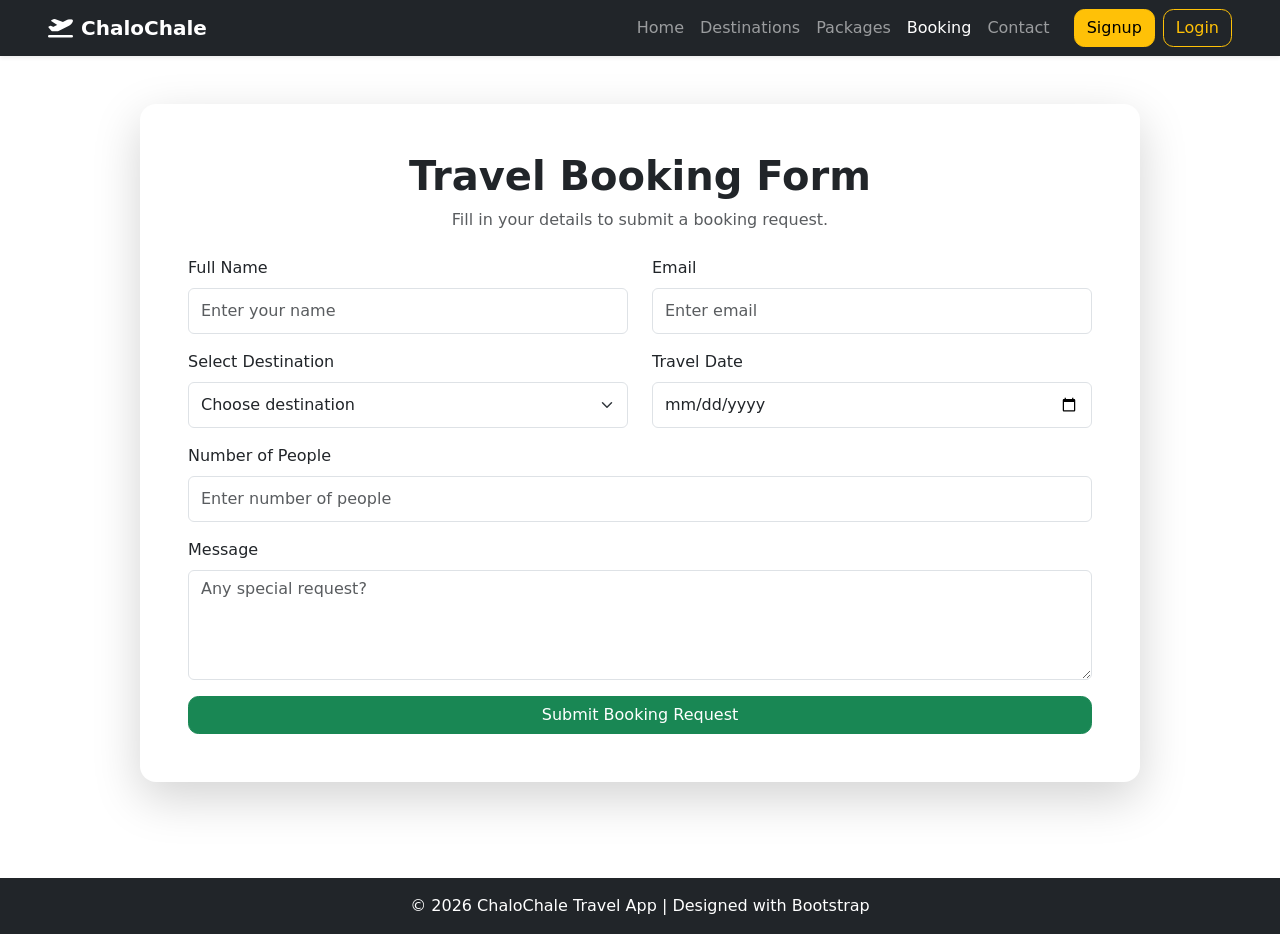
<file: booking.html>
<!DOCTYPE html><html lang="en"><head><meta charset="UTF-8"><meta name="viewport" content="width=device-width, initial-scale=1.0"><title>ChaloChale | Booking</title>
<link href="https://cdn.jsdelivr.net/npm/bootstrap@5.3.3/dist/css/bootstrap.min.css" rel="stylesheet"><link href="https://cdnjs.cloudflare.com/ajax/libs/font-awesome/6.5.2/css/all.min.css" rel="stylesheet"><link rel="stylesheet" href="css/style.css"></head><body>
<nav class="navbar navbar-expand-lg navbar-dark bg-dark shadow-sm sticky-top">
<div class="container-fluid px-3 px-lg-5">
<a class="navbar-brand fw-bold" href="index.html"><i class="fa-solid fa-plane-departure me-2"></i>ChaloChale</a>
<button class="navbar-toggler" type="button" data-bs-toggle="collapse" data-bs-target="#menu"><span class="navbar-toggler-icon"></span></button>
<div class="collapse navbar-collapse" id="menu"><ul class="navbar-nav ms-auto align-items-lg-center">
<li class="nav-item"><a class="nav-link " href="index.html">Home</a></li>
<li class="nav-item"><a class="nav-link " href="destinations.html">Destinations</a></li>
<li class="nav-item"><a class="nav-link " href="packages.html">Packages</a></li>
<li class="nav-item"><a class="nav-link active" href="booking.html">Booking</a></li>
<li class="nav-item"><a class="nav-link " href="contact.html">Contact</a></li>
<li class="nav-item ms-lg-3 mt-2 mt-lg-0"><a href="signup.html" class="btn btn-warning me-2">Signup</a></li>
<li class="nav-item mt-2 mt-lg-0"><a href="login.html" class="btn btn-outline-warning">Login</a></li>
</ul></div></div></nav>
<section class="py-5"><div class="container-fluid px-3 px-lg-5"><div class="form-card rounded-4 shadow-lg p-4 p-md-5 mx-auto"><h1 class="text-center fw-bold mb-2">Travel Booking Form</h1><p class="text-center text-muted mb-4">Fill in your details to submit a booking request.</p>
<form id="bookingForm">
<div class="row"><div class="col-12 col-md-6 mb-3"><label class="form-label">Full Name</label><input type="text" class="form-control" placeholder="Enter your name" required></div>
<div class="col-12 col-md-6 mb-3"><label class="form-label">Email</label><input type="email" class="form-control" placeholder="Enter email" required></div></div>
<div class="row"><div class="col-12 col-md-6 mb-3"><label class="form-label">Select Destination</label><select id="destination" class="form-select" required><option value="">Choose destination</option><option>Goa</option><option>Manali</option><option>Kerala</option><option>Jaipur</option><option>Agra</option></select></div>
<div class="col-12 col-md-6 mb-3"><label class="form-label">Travel Date</label><input type="date" class="form-control" required></div></div>
<div class="mb-3"><label class="form-label">Number of People</label><input type="number" min="1" class="form-control" placeholder="Enter number of people" required></div>
<div class="mb-3"><label class="form-label">Message</label><textarea class="form-control" rows="4" placeholder="Any special request?"></textarea></div>
<button type="submit" class="btn btn-success w-100">Submit Booking Request</button>
</form><div id="bookingMessage" class="alert alert-success mt-4 d-none">Booking request submitted successfully!</div>
</div></div></section><footer class="bg-dark text-white text-center py-3 mt-5"><p class="mb-0">© 2026 ChaloChale Travel App | Designed with Bootstrap</p></footer>
<script src="https://cdn.jsdelivr.net/npm/bootstrap@5.3.3/dist/js/bootstrap.bundle.min.js"></script><script src="js/script.js"></script></body></html>
</file>
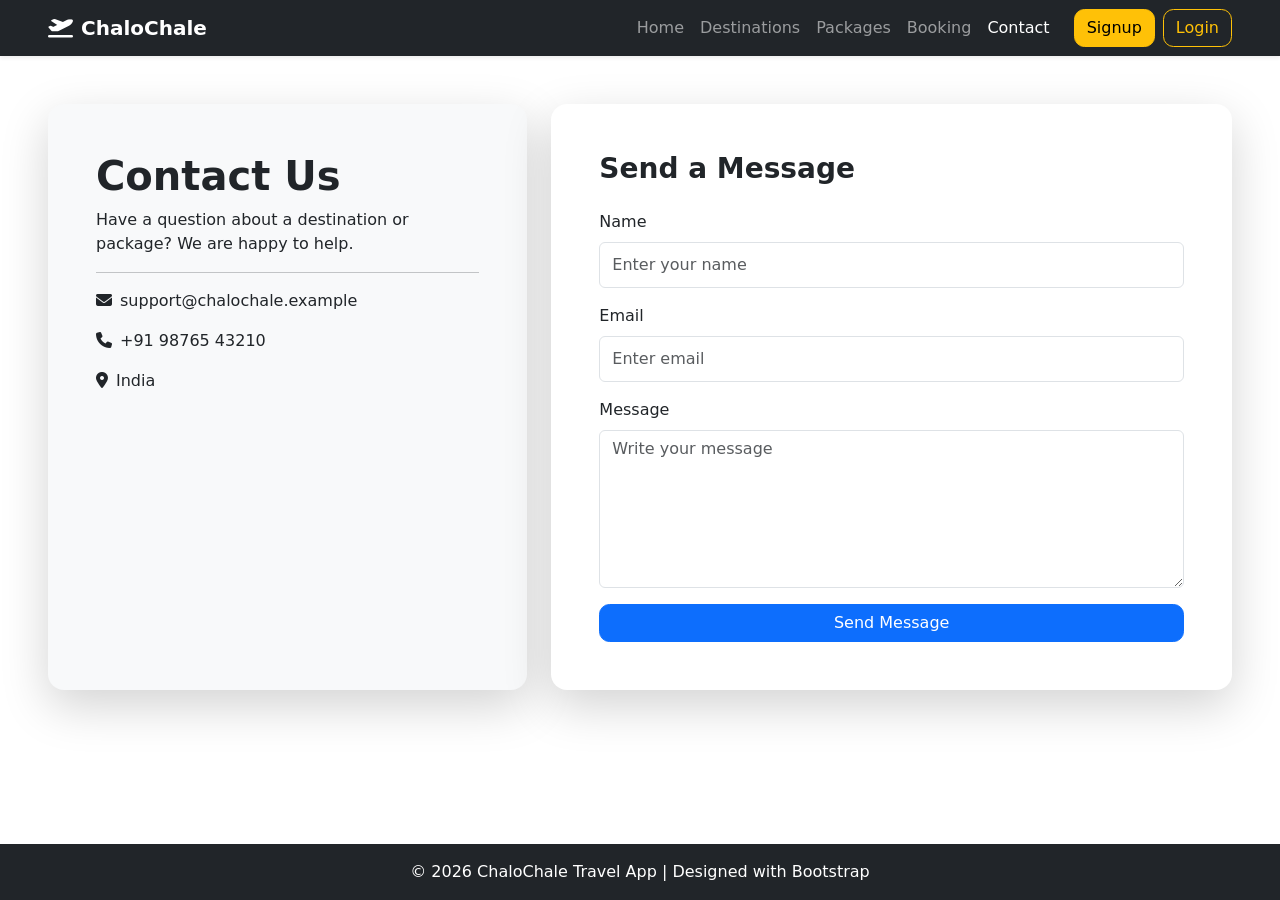
<file: contact.html>
<!DOCTYPE html><html lang="en"><head><meta charset="UTF-8"><meta name="viewport" content="width=device-width, initial-scale=1.0"><title>ChaloChale | Contact</title>
<link href="https://cdn.jsdelivr.net/npm/bootstrap@5.3.3/dist/css/bootstrap.min.css" rel="stylesheet"><link href="https://cdnjs.cloudflare.com/ajax/libs/font-awesome/6.5.2/css/all.min.css" rel="stylesheet"><link rel="stylesheet" href="css/style.css"></head><body>
<nav class="navbar navbar-expand-lg navbar-dark bg-dark shadow-sm sticky-top">
<div class="container-fluid px-3 px-lg-5">
<a class="navbar-brand fw-bold" href="index.html"><i class="fa-solid fa-plane-departure me-2"></i>ChaloChale</a>
<button class="navbar-toggler" type="button" data-bs-toggle="collapse" data-bs-target="#menu"><span class="navbar-toggler-icon"></span></button>
<div class="collapse navbar-collapse" id="menu"><ul class="navbar-nav ms-auto align-items-lg-center">
<li class="nav-item"><a class="nav-link " href="index.html">Home</a></li>
<li class="nav-item"><a class="nav-link " href="destinations.html">Destinations</a></li>
<li class="nav-item"><a class="nav-link " href="packages.html">Packages</a></li>
<li class="nav-item"><a class="nav-link " href="booking.html">Booking</a></li>
<li class="nav-item"><a class="nav-link active" href="contact.html">Contact</a></li>
<li class="nav-item ms-lg-3 mt-2 mt-lg-0"><a href="signup.html" class="btn btn-warning me-2">Signup</a></li>
<li class="nav-item mt-2 mt-lg-0"><a href="login.html" class="btn btn-outline-warning">Login</a></li>
</ul></div></div></nav>
<section class="py-5"><div class="container-fluid px-3 px-lg-5"><div class="row g-4 align-items-stretch">
<div class="col-12 col-lg-5"><div class="contact-info h-100 rounded-4 shadow-lg p-4 p-lg-5"><h1 class="fw-bold">Contact Us</h1><p>Have a question about a destination or package? We are happy to help.</p><hr><p><i class="fa-solid fa-envelope me-2"></i>support@chalochale.example</p><p><i class="fa-solid fa-phone me-2"></i>+91 98765 43210</p><p><i class="fa-solid fa-location-dot me-2"></i>India</p></div></div>
<div class="col-12 col-lg-7"><div class="form-card h-100 rounded-4 shadow-lg p-4 p-lg-5"><h3 class="fw-bold mb-4">Send a Message</h3><form id="contactForm"><div class="mb-3"><label class="form-label">Name</label><input class="form-control" required placeholder="Enter your name"></div><div class="mb-3"><label class="form-label">Email</label><input type="email" class="form-control" required placeholder="Enter email"></div><div class="mb-3"><label class="form-label">Message</label><textarea class="form-control" rows="6" required placeholder="Write your message"></textarea></div><button class="btn btn-primary w-100">Send Message</button></form><div id="contactMessage" class="alert alert-success mt-4 d-none">Message submitted successfully!</div></div></div>
</div></div></section><footer class="bg-dark text-white text-center py-3 mt-5"><p class="mb-0">© 2026 ChaloChale Travel App | Designed with Bootstrap</p></footer>
<script src="https://cdn.jsdelivr.net/npm/bootstrap@5.3.3/dist/js/bootstrap.bundle.min.js"></script><script src="js/script.js"></script></body></html>
</file>
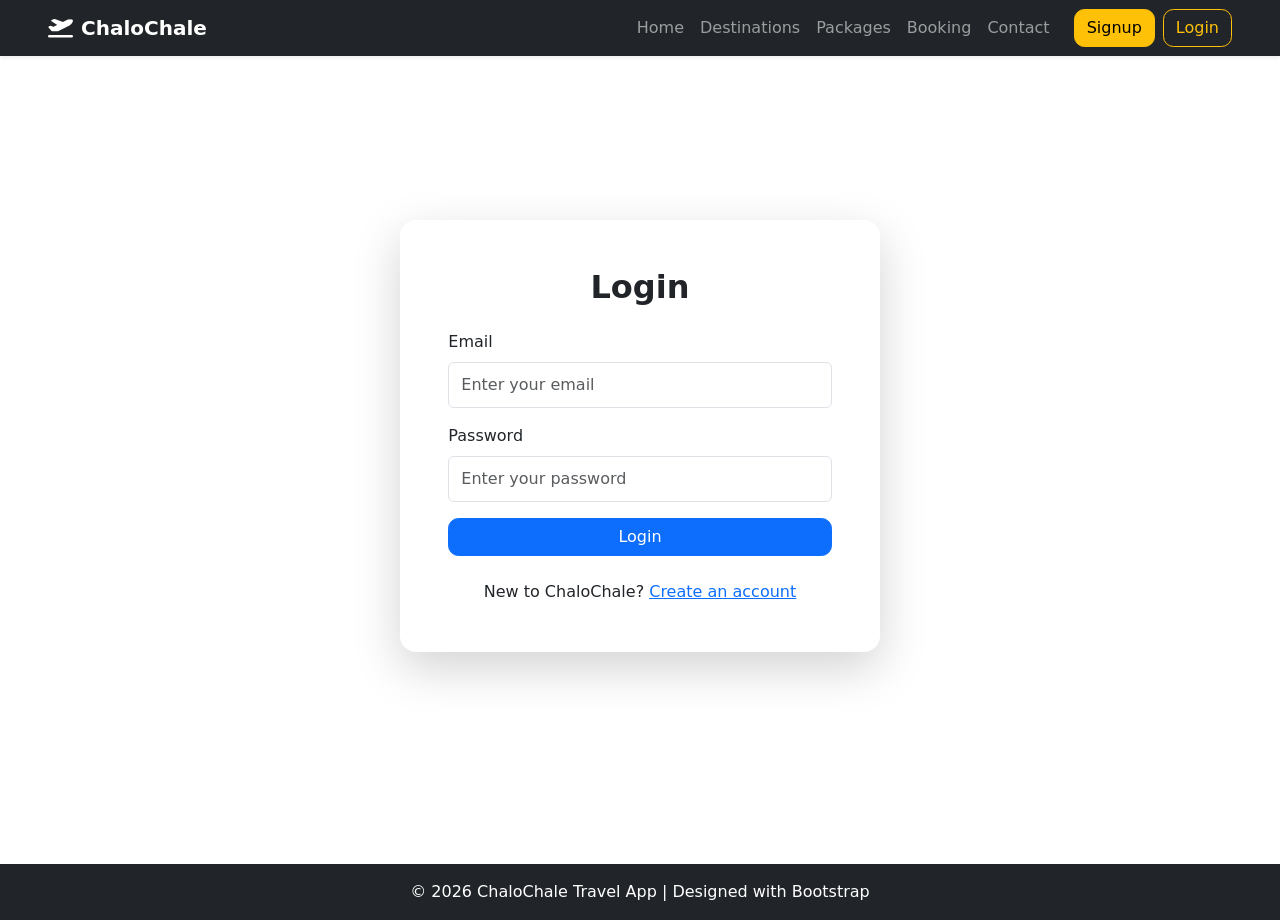
<file: login.html>
<!DOCTYPE html><html lang="en"><head><meta charset="UTF-8"><meta name="viewport" content="width=device-width, initial-scale=1.0"><title>ChaloChale | Login</title>
<link href="https://cdn.jsdelivr.net/npm/bootstrap@5.3.3/dist/css/bootstrap.min.css" rel="stylesheet"><link href="https://cdnjs.cloudflare.com/ajax/libs/font-awesome/6.5.2/css/all.min.css" rel="stylesheet"><link rel="stylesheet" href="css/style.css"></head><body>
<nav class="navbar navbar-expand-lg navbar-dark bg-dark shadow-sm sticky-top">
<div class="container-fluid px-3 px-lg-5">
<a class="navbar-brand fw-bold" href="index.html"><i class="fa-solid fa-plane-departure me-2"></i>ChaloChale</a>
<button class="navbar-toggler" type="button" data-bs-toggle="collapse" data-bs-target="#menu"><span class="navbar-toggler-icon"></span></button>
<div class="collapse navbar-collapse" id="menu"><ul class="navbar-nav ms-auto align-items-lg-center">
<li class="nav-item"><a class="nav-link " href="index.html">Home</a></li>
<li class="nav-item"><a class="nav-link " href="destinations.html">Destinations</a></li>
<li class="nav-item"><a class="nav-link " href="packages.html">Packages</a></li>
<li class="nav-item"><a class="nav-link " href="booking.html">Booking</a></li>
<li class="nav-item"><a class="nav-link " href="contact.html">Contact</a></li>
<li class="nav-item ms-lg-3 mt-2 mt-lg-0"><a href="signup.html" class="btn btn-warning me-2">Signup</a></li>
<li class="nav-item mt-2 mt-lg-0"><a href="login.html" class="btn btn-outline-warning">Login</a></li>
</ul></div></div></nav>
<section class="auth-section py-5"><div class="container-fluid px-3 px-lg-5"><div class="row justify-content-center"><div class="col-12 col-sm-10 col-md-7 col-lg-5"><div class="form-card rounded-4 shadow-lg p-4 p-md-5"><h2 class="text-center fw-bold mb-4">Login</h2>
<form id="loginForm"><div class="mb-3"><label class="form-label">Email</label><input type="email" class="form-control" placeholder="Enter your email" required></div><div class="mb-3"><label class="form-label">Password</label><input type="password" class="form-control" placeholder="Enter your password" required></div><button class="btn btn-primary w-100">Login</button></form><p class="text-center mt-4 mb-0">New to ChaloChale? <a href="signup.html">Create an account</a></p></div></div></div></div></section><footer class="bg-dark text-white text-center py-3 mt-5"><p class="mb-0">© 2026 ChaloChale Travel App | Designed with Bootstrap</p></footer>
<script src="https://cdn.jsdelivr.net/npm/bootstrap@5.3.3/dist/js/bootstrap.bundle.min.js"></script><script src="js/script.js"></script></body></html>
</file>
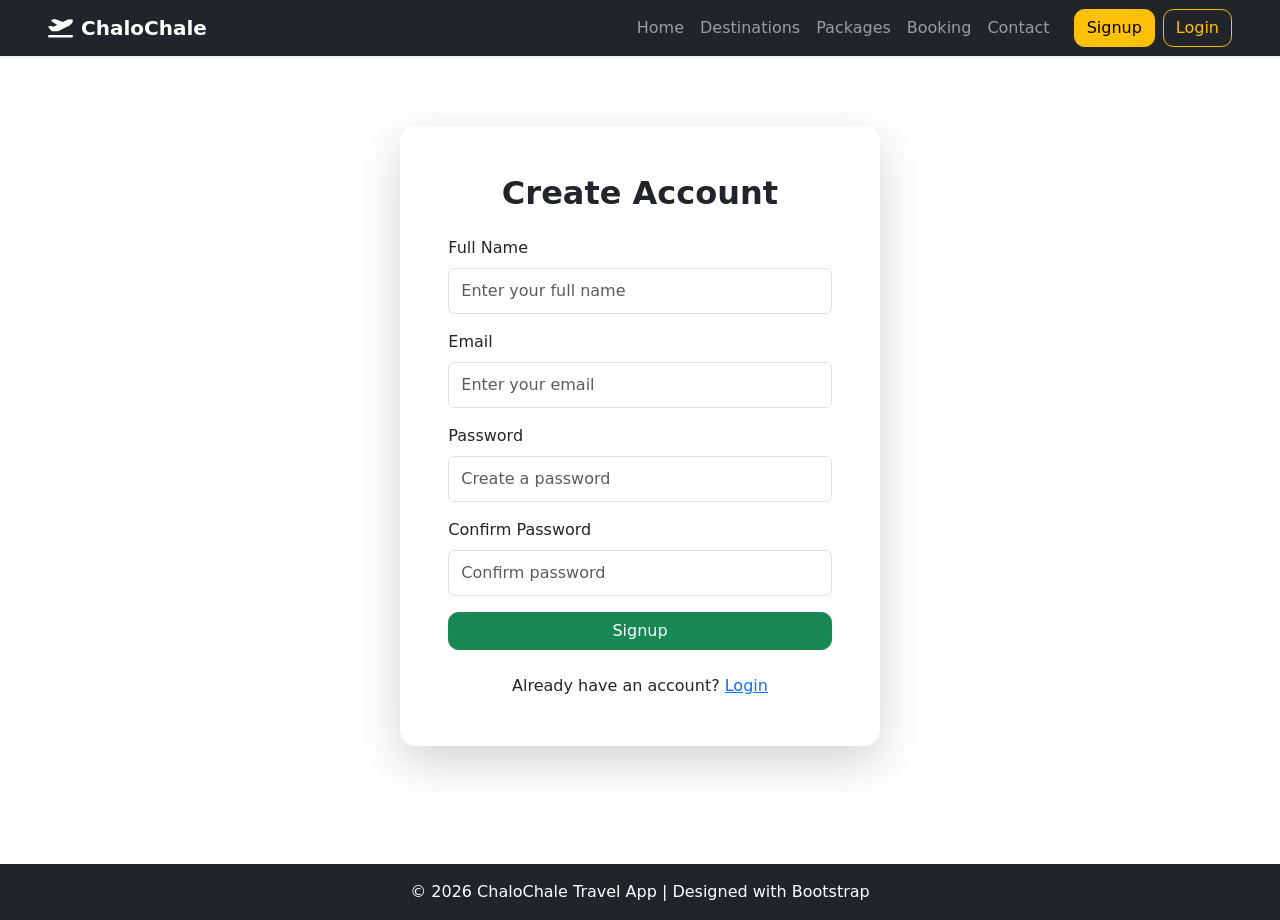
<file: signup.html>
<!DOCTYPE html><html lang="en"><head><meta charset="UTF-8"><meta name="viewport" content="width=device-width, initial-scale=1.0"><title>ChaloChale | Signup</title>
<link href="https://cdn.jsdelivr.net/npm/bootstrap@5.3.3/dist/css/bootstrap.min.css" rel="stylesheet"><link href="https://cdnjs.cloudflare.com/ajax/libs/font-awesome/6.5.2/css/all.min.css" rel="stylesheet"><link rel="stylesheet" href="css/style.css"></head><body>
<nav class="navbar navbar-expand-lg navbar-dark bg-dark shadow-sm sticky-top">
<div class="container-fluid px-3 px-lg-5">
<a class="navbar-brand fw-bold" href="index.html"><i class="fa-solid fa-plane-departure me-2"></i>ChaloChale</a>
<button class="navbar-toggler" type="button" data-bs-toggle="collapse" data-bs-target="#menu"><span class="navbar-toggler-icon"></span></button>
<div class="collapse navbar-collapse" id="menu"><ul class="navbar-nav ms-auto align-items-lg-center">
<li class="nav-item"><a class="nav-link " href="index.html">Home</a></li>
<li class="nav-item"><a class="nav-link " href="destinations.html">Destinations</a></li>
<li class="nav-item"><a class="nav-link " href="packages.html">Packages</a></li>
<li class="nav-item"><a class="nav-link " href="booking.html">Booking</a></li>
<li class="nav-item"><a class="nav-link " href="contact.html">Contact</a></li>
<li class="nav-item ms-lg-3 mt-2 mt-lg-0"><a href="signup.html" class="btn btn-warning me-2">Signup</a></li>
<li class="nav-item mt-2 mt-lg-0"><a href="login.html" class="btn btn-outline-warning">Login</a></li>
</ul></div></div></nav>
<section class="auth-section py-5"><div class="container-fluid px-3 px-lg-5"><div class="row justify-content-center"><div class="col-12 col-sm-10 col-md-8 col-lg-6 col-xl-5"><div class="form-card rounded-4 shadow-lg p-4 p-md-5"><h2 class="text-center fw-bold mb-4">Create Account</h2>
<form id="signupForm"><div class="mb-3"><label class="form-label">Full Name</label><input type="text" class="form-control" placeholder="Enter your full name" required></div><div class="mb-3"><label class="form-label">Email</label><input type="email" class="form-control" placeholder="Enter your email" required></div><div class="mb-3"><label class="form-label">Password</label><input type="password" class="form-control" placeholder="Create a password" minlength="6" required></div><div class="mb-3"><label class="form-label">Confirm Password</label><input id="confirmPassword" type="password" class="form-control" placeholder="Confirm password" required></div><button class="btn btn-success w-100">Signup</button></form><p class="text-center mt-4 mb-0">Already have an account? <a href="login.html">Login</a></p></div></div></div></div></section><footer class="bg-dark text-white text-center py-3 mt-5"><p class="mb-0">© 2026 ChaloChale Travel App | Designed with Bootstrap</p></footer>
<script src="https://cdn.jsdelivr.net/npm/bootstrap@5.3.3/dist/js/bootstrap.bundle.min.js"></script><script src="js/script.js"></script></body></html>
</file>
<file: css/style.css>
html, body { width: 100%; min-height: 100%; }
body { margin: 0; font-family: system-ui, -apple-system, "Segoe UI", Arial, sans-serif; color: #212529; overflow-x: hidden; min-height: 100vh; height: 100%; display: flex; flex-direction: column; flex: 1;}
main, section, header, { width: 100%; height: 100%;}
section {flex: 1;}
.navbar .container-fluid { width: 100%; }
.hero-carousel .carousel-item img { height: clamp(360px, 58vh, 650px); object-fit: cover; }
.caption-box { display: inline-block; max-width: min(700px, 90vw); padding: 1rem 1.25rem; border-radius: 1rem; background: rgba(0,0,0,.55); backdrop-filter: blur(2px); }
.carousel-caption { bottom: 12%; }
.service-box, .destination-card, .package-card, .form-card, .contact-info { transition: transform .2s ease, box-shadow .2s ease; }
.service-box:hover, .destination-card:hover, .package-card:hover { transform: translateY(-5px); }
.destination-card img { height: 240px; object-fit: cover; }
.page-header { background: linear-gradient(135deg, #f8f9fa, #e9f5ff); border-bottom: 1px solid #dee2e6; }
.package-card { border: 0; }
.form-card { background: #fff; max-width: 1000px; }
.contact-info { background: #f8f9fa; }
.auth-section { min-height: calc(100vh - 140px); display: flex; align-items: center; }
.form-control, .form-select { min-height: 46px; }
.btn { border-radius: .65rem; }
footer { bottom: 0; left: 0; width: 100%;}
@media (max-width: 767.98px) {
    .hero-carousel .carousel-item img { height: 420px; }
    .carousel-caption { bottom: 8%; left: 5%; right: 5%; }
    .caption-box h1 { font-size: 1.55rem; }
    .caption-box p { font-size: .95rem; }
    .destination-card img { height: 220px; }
}
@media (min-width: 1400px) {
    .container-fluid.px-lg-5 { padding-left: 4rem !important; padding-right: 4rem !important; }
}

/* Travel Packages page */
.packages-heading {
    background: #f8f9fa;
    border-bottom: 1px solid #f0f0f0;
}

.packages-heading h1 {
    color: #212529;
}

.package-row {
    align-items: stretch;
}

.package-detail-card {
    background: #fff;
    min-width: 0;
    transition: transform .2s ease, box-shadow .2s ease;
}

.package-detail-card:hover {
    transform: translateY(-5px);
}

.package-image {
    width: 100%;
    height: 220px;
    object-fit: cover;
}

.package-badge {
    font-size: .82rem;
    padding: .42rem .65rem;
    border-radius: .45rem;
}

.rating {
    color: #6c757d;
    white-space: nowrap;
    font-size: .95rem;
}

.rating i {
    color: #ffb000;
    margin-right: .2rem;
}

.package-title {
    font-size: 1.28rem;
    font-weight: 700;
    margin: .15rem 0 .45rem;
}

.package-description {
    color: #6c757d;
    line-height: 1.55;
    margin-bottom: 1rem;
}

.package-features {
    color: #5c6570;
    line-height: 1.75;
}

.package-features li {
    display: flex;
    align-items: flex-start;
    gap: .55rem;
}

.package-features i {
    color: #198754;
    margin-top: .3rem;
}

.package-bottom {
    padding-top: .75rem;
}

.package-price {
    color: #198754;
    font-size: 1.55rem;
    font-weight: 700;
    line-height: 1.1;
}

.book-btn {
    min-width: 136px;
    font-weight: 600;
    padding: .62rem 1.25rem;
    border-radius: .65rem;
}

@media (max-width: 767.98px) {
    .packages-heading {
        padding-top: 3rem !important;
        padding-bottom: 3rem !important;
    }

    .packages-heading h1 {
        font-size: 2.25rem;
    }

    .package-image {
        height: 230px;
    }

    .package-title {
        font-size: 1.2rem;
    }
}

@media (min-width: 768px) and (max-width: 1199.98px) {
    .package-image {
        height: 220px;
    }
}
</file>
